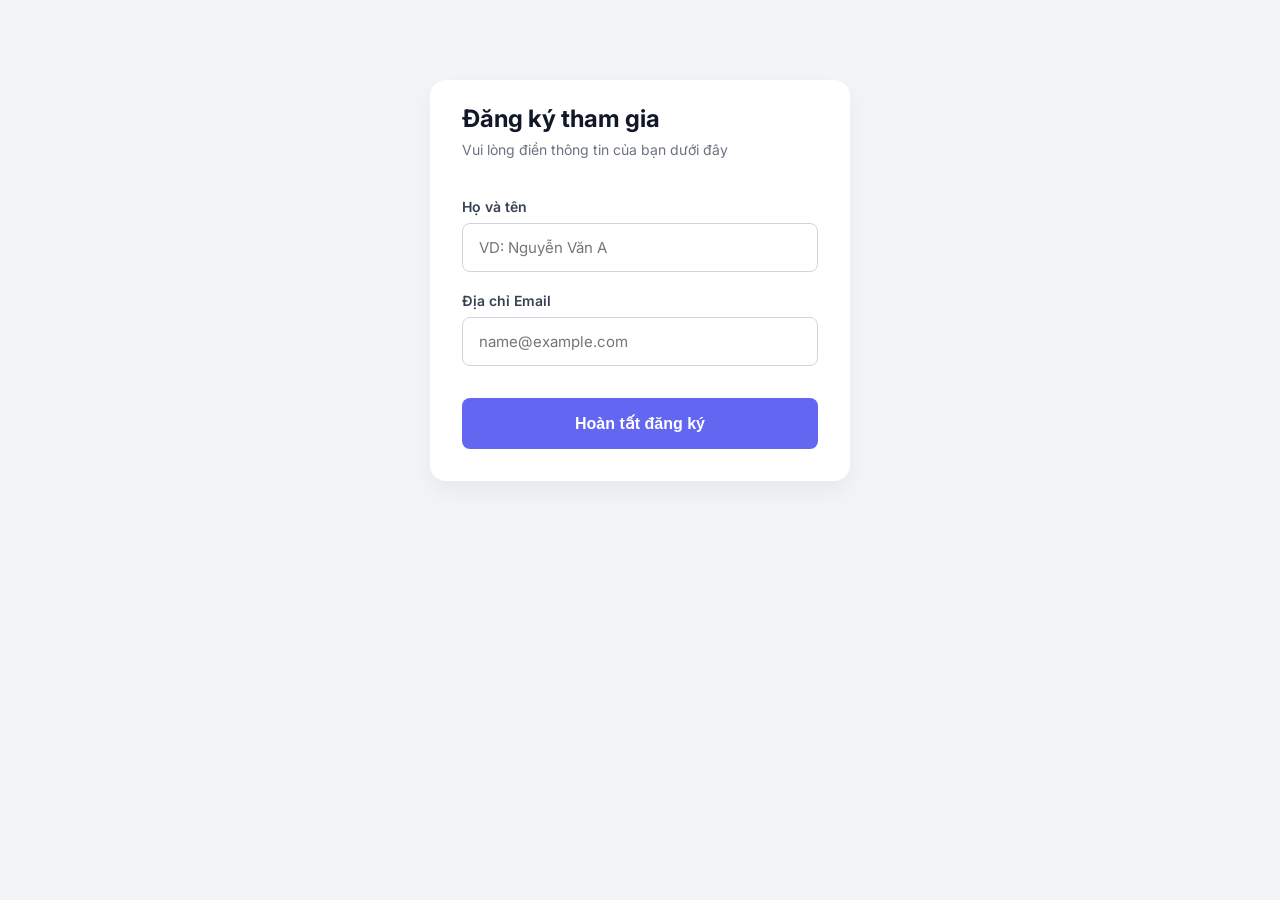
<file: Buổi 4/index.html>
<!DOCTYPE html>
<html lang="vi">
<head>
  <meta charset="UTF-8">
  <meta name="viewport" content="width=device-width, initial-scale=1.0">
  <title>Bài tập Box Model</title>
  <link rel="stylesheet" href="style_2.css">
  <link href="https://fonts.googleapis.com/css2?family=Inter:wght@400;500;600;700&display=swap" rel="stylesheet">
</head>
<body>

  <main class="profile-card">
    <header class="card-header">
      <h2>Đăng ký tham gia</h2>
      <p>Vui lòng điền thông tin của bạn dưới đây</p>
    </header>
    
    <form class="card-body" action="#" method="POST">
      <div class="form-group">
        <label for="fullname">Họ và tên</label>
        <input type="text" id="fullname" name="fullname" class="input-field" placeholder="VD: Nguyễn Văn A" required>
      </div>
      
      <div class="form-group">
        <label for="email">Địa chỉ Email</label>
        <input type="email" id="email" name="email" class="input-field" placeholder="name@example.com" required>
      </div>

      <button type="submit" class="btn-submit">Hoàn tất đăng ký</button>
    </form>
  </main>

</body>
</html>
</file>
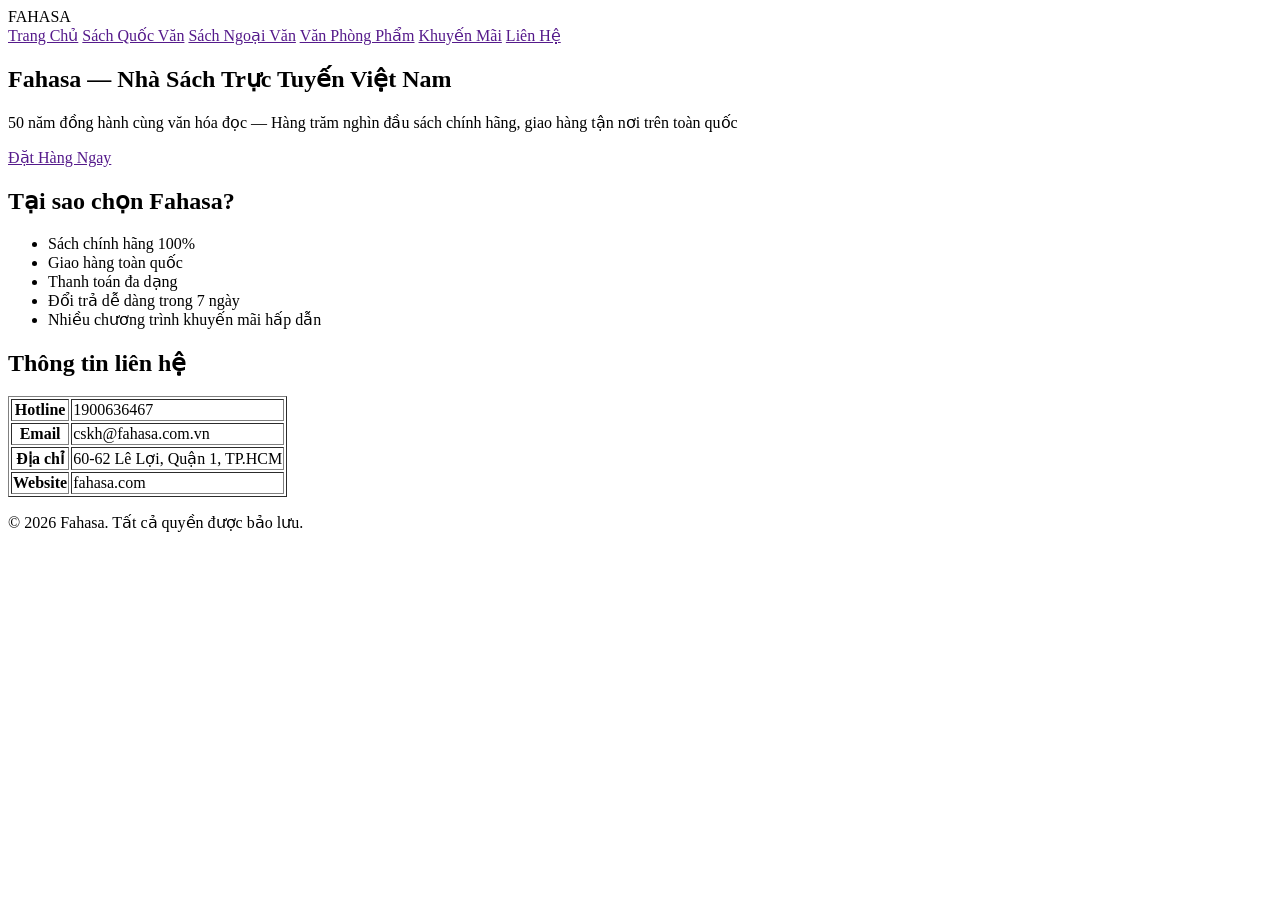
<file: Buổi 1/btvn.html>
<!DOCTYPE html>
<html lang="en">
<head>
    <meta charset="UTF-8">
    <meta name="viewport" content="width=device-width, initial-scale=1.0">
    <title>Fahasa - Nhà Sách Trực Tuyến Việt Nam</title>
</head>
<body>
<header>
    <div class="logo">FAHASA</div>
    <nav>
        <a href="">Trang Chủ</a>
        <a href="">Sách Quốc Văn</a>
        <a href="">Sách Ngoại Văn</a>
        <a href="">Văn Phòng Phẩm</a>
        <a href="">Khuyến Mãi</a>
        <a href="">Liên Hệ</a>
        </nav>
</header>
<section class="hero">
    <h1>Fahasa — Nhà Sách Trực Tuyến Việt Nam</h1>
    <p>50 năm đồng hành cùng văn hóa đọc — Hàng trăm nghìn đầu sách chính hãng, giao hàng tận nơi trên toàn quốc</p>
    <a href="">Đặt Hàng Ngay</a>
</section>
<section class="features">
    <h2>Tại sao chọn Fahasa?</h2>
    <ul>
        <li> Sách chính hãng 100%</li>
        <li> Giao hàng toàn quốc</li>
        <li> Thanh toán đa dạng</li>
        <li> Đổi trả dễ dàng trong 7 ngày</li>
        <li> Nhiều chương trình khuyến mãi hấp dẫn</li>
    </ul>
</section>
<section class="info">
    <h2>Thông tin liên hệ</h2>
    <table border="1">
        <tr>
            <th>Hotline</th>
            <td>1900636467</td>
        </tr>
        <tr>
            <th>Email</th>
            <td>cskh@fahasa.com.vn</td>
        </tr>
        <tr>
            <th>Địa chỉ</th>
            <td>60-62 Lê Lợi, Quận 1, TP.HCM</td>
        </tr>
        <tr>
            <th>Website</th>
            <td>fahasa.com</td>
        </tr>
    </table>
</section>
<footer>
    <p>&copy; 2026 Fahasa. Tất cả quyền được bảo lưu.</p>
</footer>
</body>
</html>
</file>
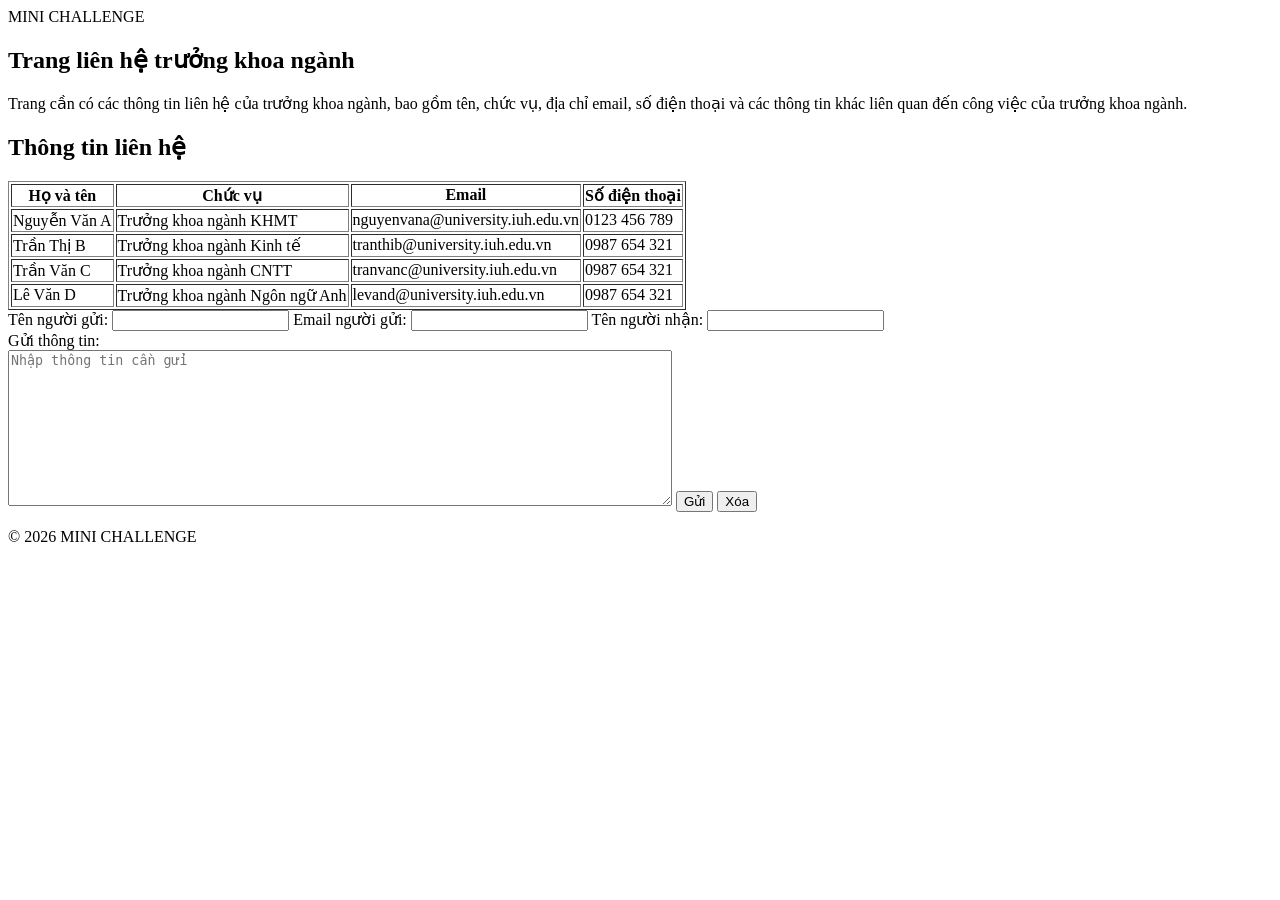
<file: Buổi 2/BTTH.html>
<!DOCTYPE html>
<html lang="en">
<head>
    <meta charset="UTF-8">
    <meta name="viewport" content="width=device-width, initial-scale=1.0">
</head>
<body>
    <header>
        <div class="logo">MINI CHALLENGE</div>
    </header>
    <main>
    <section class="hero">
    <h1>Trang liên hệ trưởng khoa ngành</h1>
    <p>Trang cần có các thông tin liên hệ của trưởng khoa ngành, bao gồm tên, chức vụ, địa chỉ email, số điện thoại và các thông tin khác liên quan đến công việc của trưởng khoa ngành.</p>
    </section>
    <section class="info">
        <h2>Thông tin liên hệ</h2>
        <table border="1">
            <tr>
                <th>Họ và tên</th>
                <th>Chức vụ</th>
                <th>Email</th>
                <th>Số điện thoại</th>
            </tr>
            <tr>
                <td>Nguyễn Văn A</td>
                <td>Trưởng khoa ngành KHMT</td>
                <td>nguyenvana@university.iuh.edu.vn</td>
                <td>0123 456 789</td>
            </tr>
            <tr>
                <td>Trần Thị B</td>
                <td>Trưởng khoa ngành Kinh tế</td>
                <td>tranthib@university.iuh.edu.vn</td>
                <td>0987 654 321</td>
            </tr>
            <tr>
                <td>Trần Văn C</td>
                <td>Trưởng khoa ngành CNTT</td>
                <td>tranvanc@university.iuh.edu.vn</td>
                <td>0987 654 321</td>
            </tr>
            <tr>
                <td>Lê Văn D</td>
                <td>Trưởng khoa ngành Ngôn ngữ Anh</td>
                <td>levand@university.iuh.edu.vn</td>
                <td>0987 654 321</td>
            </tr>
        </table>
        <forms action="POST">
            <div>
            <label for="sender">Tên người gửi: <input type="text" name="sender" id="sender"></label>
            <label for="email">Email người gửi: <input type="email" name="email" id="email"></label>
            <label for="receiver">Tên người nhận: <input type="text" name="receiver" id="receiver"></label>
            </div>
            <label for="message">Gửi thông tin: <br><textarea name="message" id="message" cols="80" rows="10" placeholder="Nhập thông tin cần gửi"></textarea></label>
            <input type="submit" value="Gửi">
            <input type="submit" value="Xóa">
        </forms>    
    </section>
    </main>
    <footer>
        <p>&copy; 2026 MINI CHALLENGE</p>
    </footer>
</body>
</html>
</file>
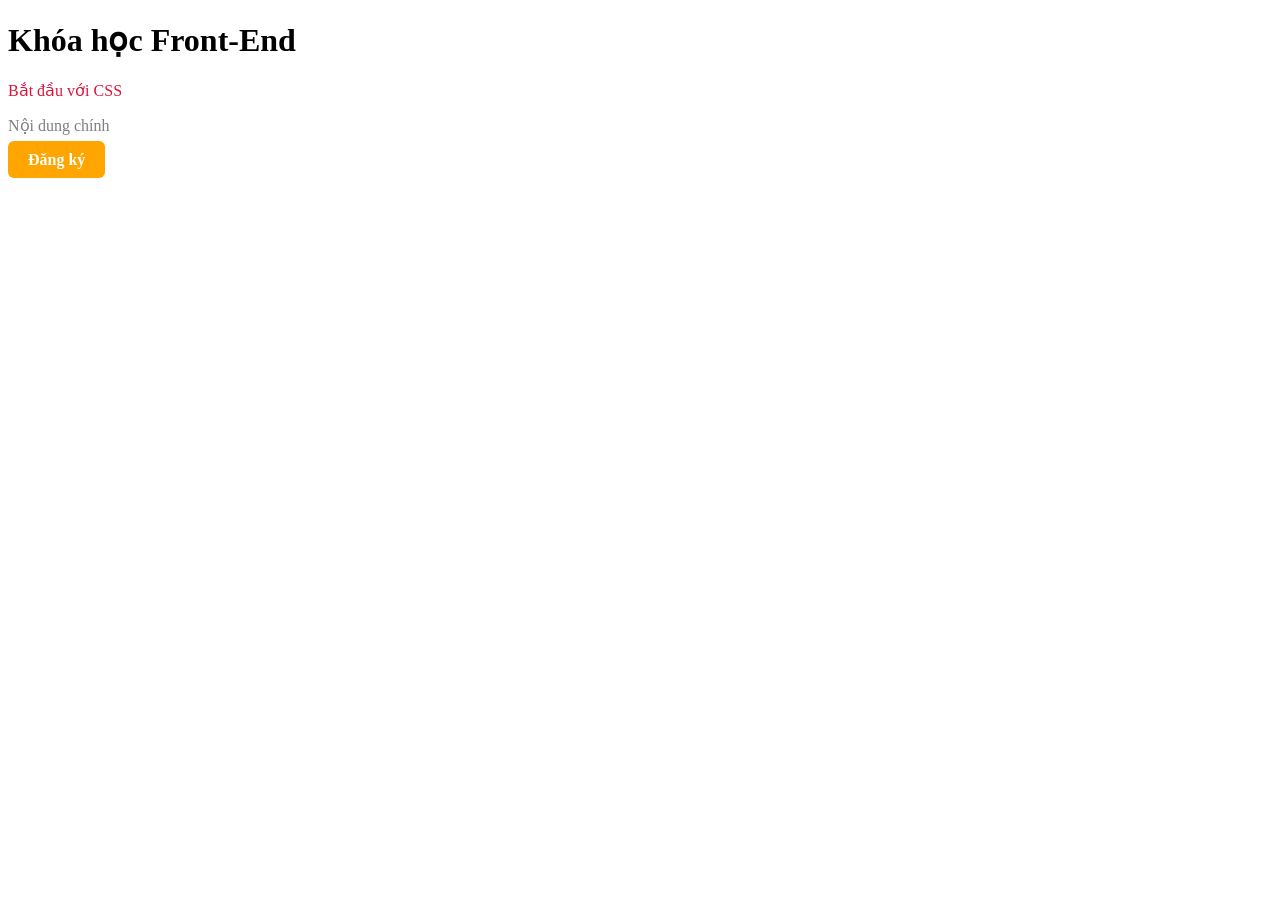
<file: Buổi 3/BTTH.html>
<!DOCTYPE html>
<html lang="en">
<head>
    <meta charset="UTF-8">
    <meta name="viewport" content="width=device-width, initial-scale=1.0">
    <title>Khóa học Front-End</title>
    <style>
        p {
            color: gray;
        }
        .intro {
            color: crimson
        }
        #register {
            background-color: orange;
            color: white;
            padding: 10px 20px;
            border-radius: 6px;
            text-decoration: none;
            font-weight: bold; 
        }
    </style>
</head>
<body>
    <main>
      <h1>Khóa học Front-End</h1>
      <p class="intro">Bắt đầu với CSS</p>
      <p>Nội dung chính</p>
      <a id="register" href="#">Đăng ký</a>
    </main>
</body>
</html>
</file>
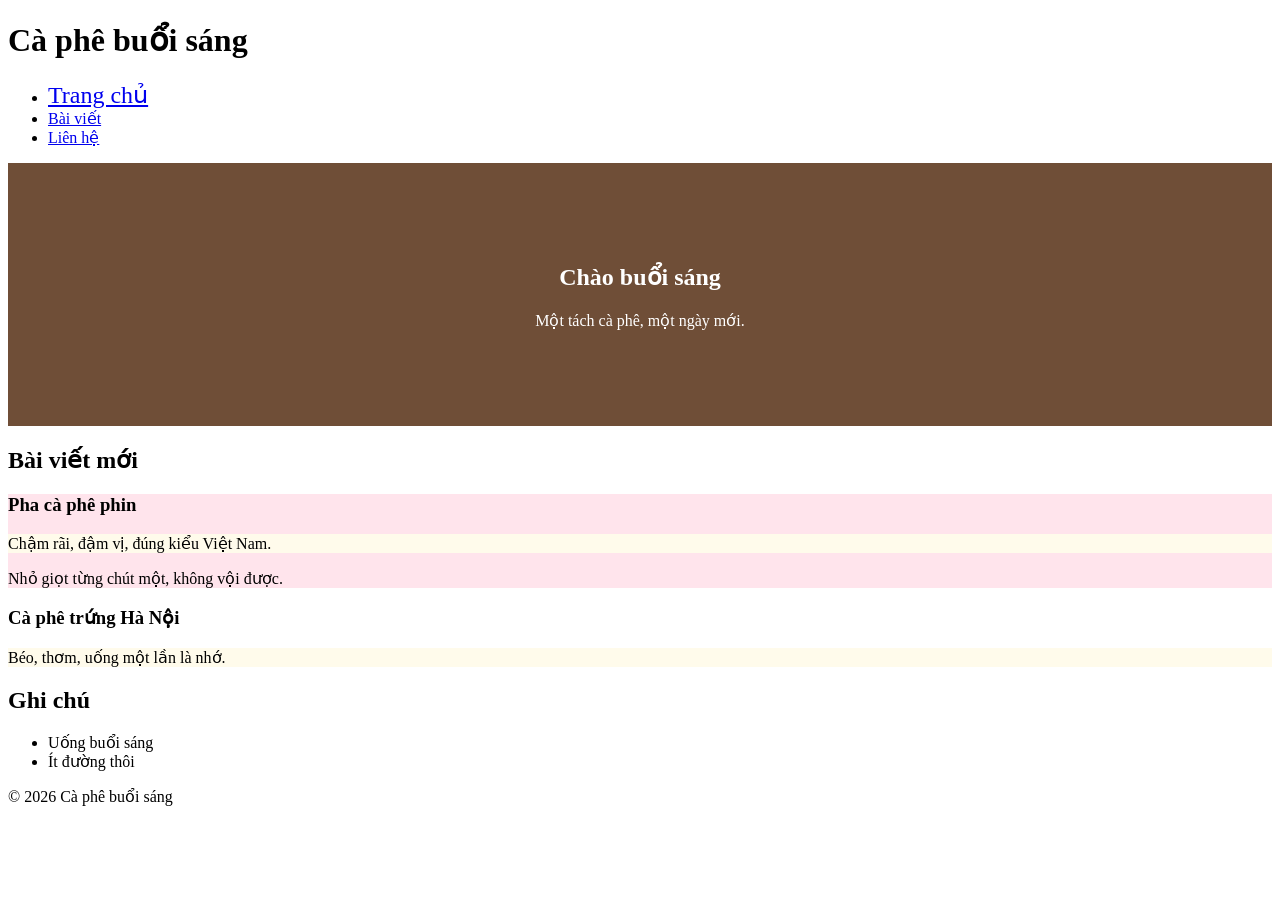
<file: Buổi 3/btvn.html>
<!DOCTYPE html>
<html lang="vi">
<head>
  <meta charset="UTF-8">
  <meta name="viewport" content="width=device-width, initial-scale=1.0">
  <title>Cà phê buổi sáng</title>
  <link rel="stylesheet" href="style.css">
</head>
<body>
  <header>
    <h1>Cà phê buổi sáng</h1>
    <nav>
      <ul>
        <li><a class="active" href="#">Trang chủ</a></li>
        <li><a href="#">Bài viết</a></li>
        <li><a href="#">Liên hệ</a></li>
      </ul>
    </nav>
  </header>

  <main>
    <section class="hero">
      <h2>Chào buổi sáng</h2>
      <p>Một tách cà phê, một ngày mới.</p>
    </section>

    <section class="posts">
      <h2>Bài viết mới</h2>
      <article>
        <h3>Pha cà phê phin</h3>
        <p>Chậm rãi, đậm vị, đúng kiểu Việt Nam.</p>
        <p>Nhỏ giọt từng chút một, không vội được.</p>
      </article>
      <article>
        <h3>Cà phê trứng Hà Nội</h3>
        <p>Béo, thơm, uống một lần là nhớ.</p>
      </article>
    </section>

    <aside>
      <h2>Ghi chú</h2>
      <ul>
        <li>Uống buổi sáng</li>
        <li>Ít đường thôi</li>
      </ul>
    </aside>
  </main>

  <footer>
    <p>© 2026 Cà phê buổi sáng</p>
  </footer>
</body>
</html>

<!-- 
    Yêu cầu BTVN:
    - Hero section có ảnh nền phủ kín toàn bộ khối, dùng background-size: cover, ảnh căn giữa, chữ màu trắng.
    - Bài viết đầu tiên trong .posts có nền hồng nhạt.
    - Đoạn văn ngay sau tiêu đề h3 trong mỗi article có nền vàng rất nhạt (#fffbeb);
    - Link trong nav,chỉ có class active chữ to hơn các link khác

    Hình thức nộp:
    - Nộp lại link repo (Repo phải đủ 2 file btvn.html và style.css) 
      trong file .docx hoặc .txt với đầy đủ họ tên (VD: Nguyen_Van_A.docx).
    - Google Drive tạo tên thư mục với họ và tên đầy đủ (VD: Nguyen_Van_A), và nộp file bài tập vào đó.
    - Hạn nộp là 20h00 12/11/2026.
-->
</file>
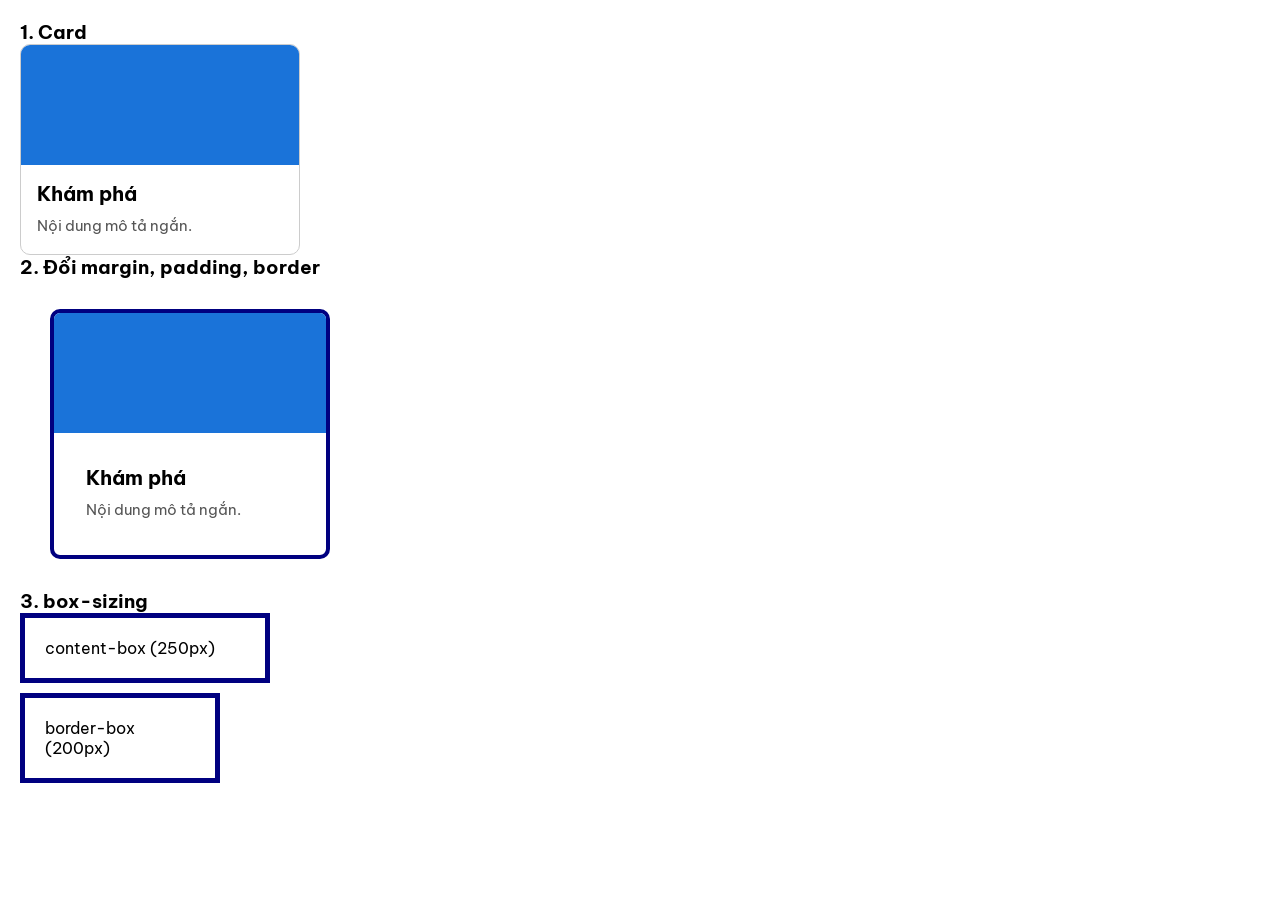
<file: Buổi 4/BTTH.html>
<!DOCTYPE html>
<html lang="vi">
<head>
    <meta charset="UTF-8">
    <meta name="viewport" content="width=device-width, initial-scale=1.0">
    <title>Card + Box Model</title>
    <link rel="preconnect" href="https://fonts.googleapis.com">
    <link rel="preconnect" href="https://fonts.gstatic.com" crossorigin>
    <link href="https://fonts.googleapis.com/css2?family=Be+Vietnam+Pro:wght@400;700&display=swap" rel="stylesheet">
    <style>
    * {
        margin: 0; 
        padding: 0;
        box-sizing: border-box; 
    }
    body {
        font-family: "Be Vietnam Pro", Arial, sans-serif; 
        padding: 20px; 
    }
    .card {
            width: 100%;
            max-width: 280px;
            border: 1px solid #ccc;
            border-radius: 10px;
            overflow: hidden;
    }
    .img {
        height: 120px; 
        background: #1a73d9; 
    }
    .body { 
        padding: 16px; 
    }
    .title { 
        font-size: 1.25rem; 
        font-weight: 700; 
        margin-bottom: 8px; 
    }
    .text { 
        font-size: 0.95rem;
        font-weight: 400; 
        line-height: 1.6; 
        color: #555; 
    }
   .card2 { 
    margin: 30px; 
    border: 4px solid navy; 
    }
    .card2 .body { 
        padding: 32px; 
    } 
    .box { 
        width: 200px; 
        padding: 20px; 
        border: 5px solid navy; 
        margin-bottom: 10px; 
    }
    .a { 
        box-sizing: content-box; 
    } 
    .b { 
        box-sizing: border-box; 
    }  
    </style>
</head>
<body>
    <h3>1. Card</h3>
    <div class="card">
        <div class="img"></div>
        <div class="body">
            <p class="title">Khám phá</p>
            <p class="text">Nội dung mô tả ngắn.</p>
        </div>
    </div>

    <h3>2. Đổi margin, padding, border</h3>
    <div class="card card2">
        <div class="img"></div>
        <div class="body">
            <p class="title">Khám phá</p>
            <p class="text">Nội dung mô tả ngắn.</p>
        </div>
    </div>

    <h3>3. box-sizing</h3>
    <div class="box a">content-box (250px)</div>
    <div class="box b">border-box (200px)</div>
</body>
</html>
</file>
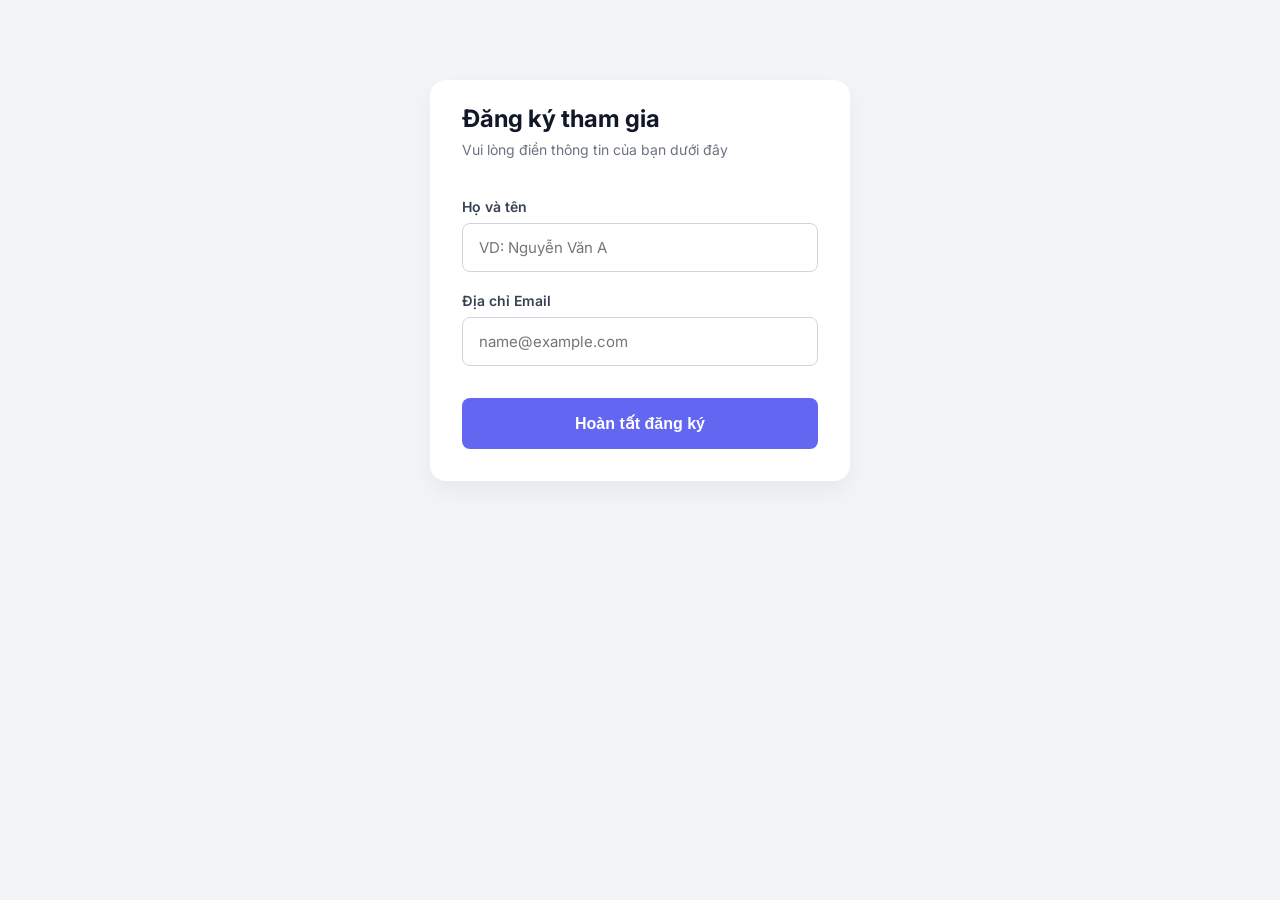
<file: Buổi 4/BTVN_1.html>
<!DOCTYPE html>
<html lang="vi">
<head>
  <meta charset="UTF-8">
  <meta name="viewport" content="width=device-width, initial-scale=1.0">
  <title>Bài tập Box Model</title>
  <link rel="stylesheet" href="style_1.css">
  <link href="https://fonts.googleapis.com/css2?family=Inter:wght@400;500;600;700&display=swap" rel="stylesheet">
</head>
<body>

  <main class="profile-card">
    <header class="card-header">
      <h2>Đăng ký tham gia</h2>
      <p>Vui lòng điền thông tin của bạn dưới đây</p>
    </header>
    
    <form class="card-body" action="#" method="POST">
      <div class="form-group">
        <label for="fullname">Họ và tên</label>
        <input type="text" id="fullname" name="fullname" class="input-field" placeholder="VD: Nguyễn Văn A" required>
      </div>
      
      <div class="form-group">
        <label for="email">Địa chỉ Email</label>
        <input type="email" id="email" name="email" class="input-field" placeholder="name@example.com" required>
      </div>

      <button type="submit" class="btn-submit">Hoàn tất đăng ký</button>
    </form>
  </main>

</body>
</html>
</file>
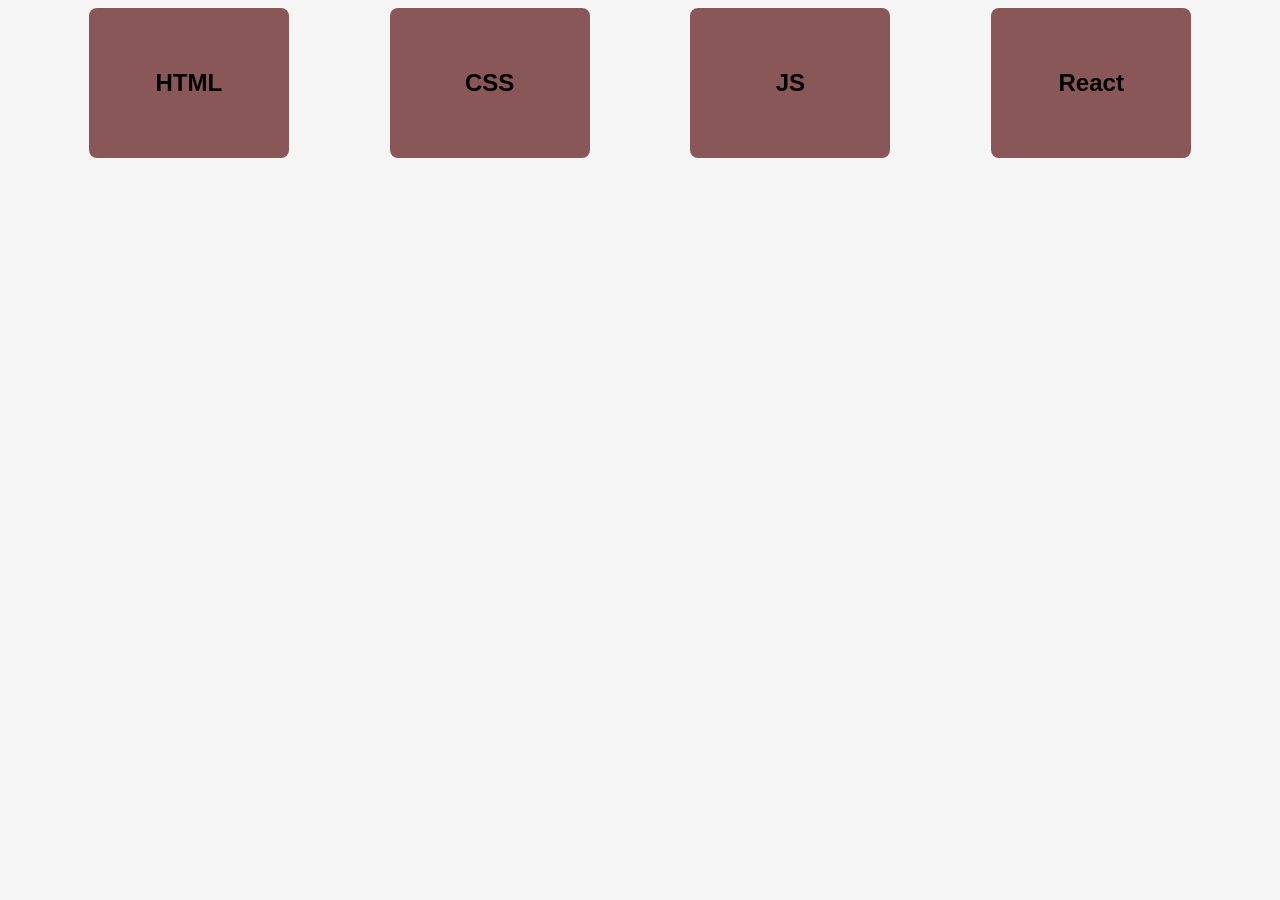
<file: Buổi 6/BTVN.html>
<!DOCTYPE html>
<html lang="en">
<head>
  <meta charset="UTF-8">
  <meta name="viewport" content="width=device-width, initial-scale=1.0">
  <link rel="preconnect" href="https://fonts.googleapis.com">
  <link rel="preconnect" href="https://fonts.gstatic.com" crossorigin>
  <link href="https://fonts.googleapis.com/css2?family=Be+Vietnam+Pro:wght@400;600;700&display=swap" rel="stylesheet">
  <link rel="stylesheet" href="style.css">
  <title>BTVN Flexbox</title>
</head>
<body>
    <div class="layout">
        <div class="card">HTML</div>
        <div class="card">CSS</div>
        <div class="card">JS</div>
        <div class="card">React</div>
    </div>
</body>
</html>
</file>
<file: Buổi 4/style_2.css>
* {
  box-sizing: border-box;
}

body {
  font-family: 'Inter', sans-serif;
  background-color: #f3f4f6;
  margin: 0;
  color: #1f2937;
}

.profile-card {
  background-color: #ffffff;
  width: 420px;
  margin: 80px auto; 
  border-radius: 16px;
  box-shadow: 0 10px 25px rgba(0, 0, 0, 0.05);
}

.card-header {
  padding: 24px 32px 16px;
}

.card-header h2 {
  margin: 0 0 8px 0;
  font-size: 1.5rem;
  font-weight: 700;
  color: #111827;
}

.card-header p {
  margin: 0;
  font-size: 0.875rem;
  color: #6b7280;
}

.card-body {
  padding: 24px 32px 32px;
}

.form-group {
  margin-bottom: 20px;
}

label {
  display: block;
  font-size: 0.875rem;
  font-weight: 600;
  margin-bottom: 8px;
  color: #374151;
}

.input-field {
  width: 100%;
  padding: 14px 16px;
  border: 1px solid #d1d5db;
  border-radius: 8px;
  font-family: inherit;
  font-size: 0.9375rem;
  outline: none;
}

.btn-submit {
  width: 100%;
  padding: 16px 24px;
  background-color: #6366f1;
  color: #ffffff;
  border: none;
  border-radius: 8px;
  font-size: 1rem;
  font-weight: 600;
  margin-top: 12px;
}
</file>
<file: Buổi 3/style.css>
/* Yêu cầu 1: Hero có ảnh nền phủ kín, căn giữa, chữ trắng */
.hero {
  background-image: url("https://images.unsplash.com/photo-1495474472287-4d71bcdd2085?w=1600");
  background-size: cover;        
  background-position: center;  
  background-repeat: no-repeat; 
  background-color: #6f4e37;    
  color: white;                 
  padding: 80px 20px;    
  text-align: center;
}

.posts article:first-of-type {
  background-color: #ffe4ec;
}

article h3 + p {
  background-color: #fffbeb;
}

nav a.active {
  font-size: 1.5em;
}
</file>
<file: Buổi 4/style_1.css>
* {
  box-sizing: border-box;
}

body {
  font-family: 'Inter', sans-serif;
  background-color: #f3f4f6;
  margin: 0;
  color: #1f2937;
}

.profile-card {
  background-color: #ffffff;
  width: 420px;
  margin: 80px auto; 
  border-radius: 16px;
  box-shadow: 0 10px 25px rgba(0, 0, 0, 0.05);
}

.card-header {
  padding: 24px 32px 16px;
}

.card-header h2 {
  margin: 0 0 8px 0;
  font-size: 24px;
  font-weight: 700;
  color: #111827;
}

.card-header p {
  margin: 0;
  font-size: 14px;
  color: #6b7280;
}

.card-body {
  padding: 24px 32px 32px;
}

.form-group {
  margin-bottom: 20px;
}

label {
  display: block;
  font-size: 14px;
  font-weight: 600;
  margin-bottom: 8px;
  color: #374151;
}

.input-field {
  width: 100%;
  padding: 14px 16px;
  border: 1px solid #d1d5db;
  border-radius: 8px;
  font-family: inherit;
  font-size: 15px;
  outline: none;
}

.btn-submit {
  width: 100%;
  padding: 16px 24px;
  background-color: #6366f1;
  color: #ffffff;
  border: none;
  border-radius: 8px;
  font-size: 16px;
  font-weight: 600;
  margin-top: 12px;
}
</file>
<file: Buổi 6/style.css>
body {
    background-color: #f5f5f5;
    font-family: Arial, sans-serif;
}

.layout {
    box-sizing: border-box;
    display: flex;
    flex-wrap: wrap;
    justify-content: space-evenly;
    align-items: center;
    gap: 20px;
}

.card {
    flex: 0 1 200px;
    height: 150px;
    display: flex;
    justify-content: center;
    align-items: center;
    background-color: #895757;
    border-radius: 8px;
    font-size: 24px;
    font-weight: bold;
}
</file>
